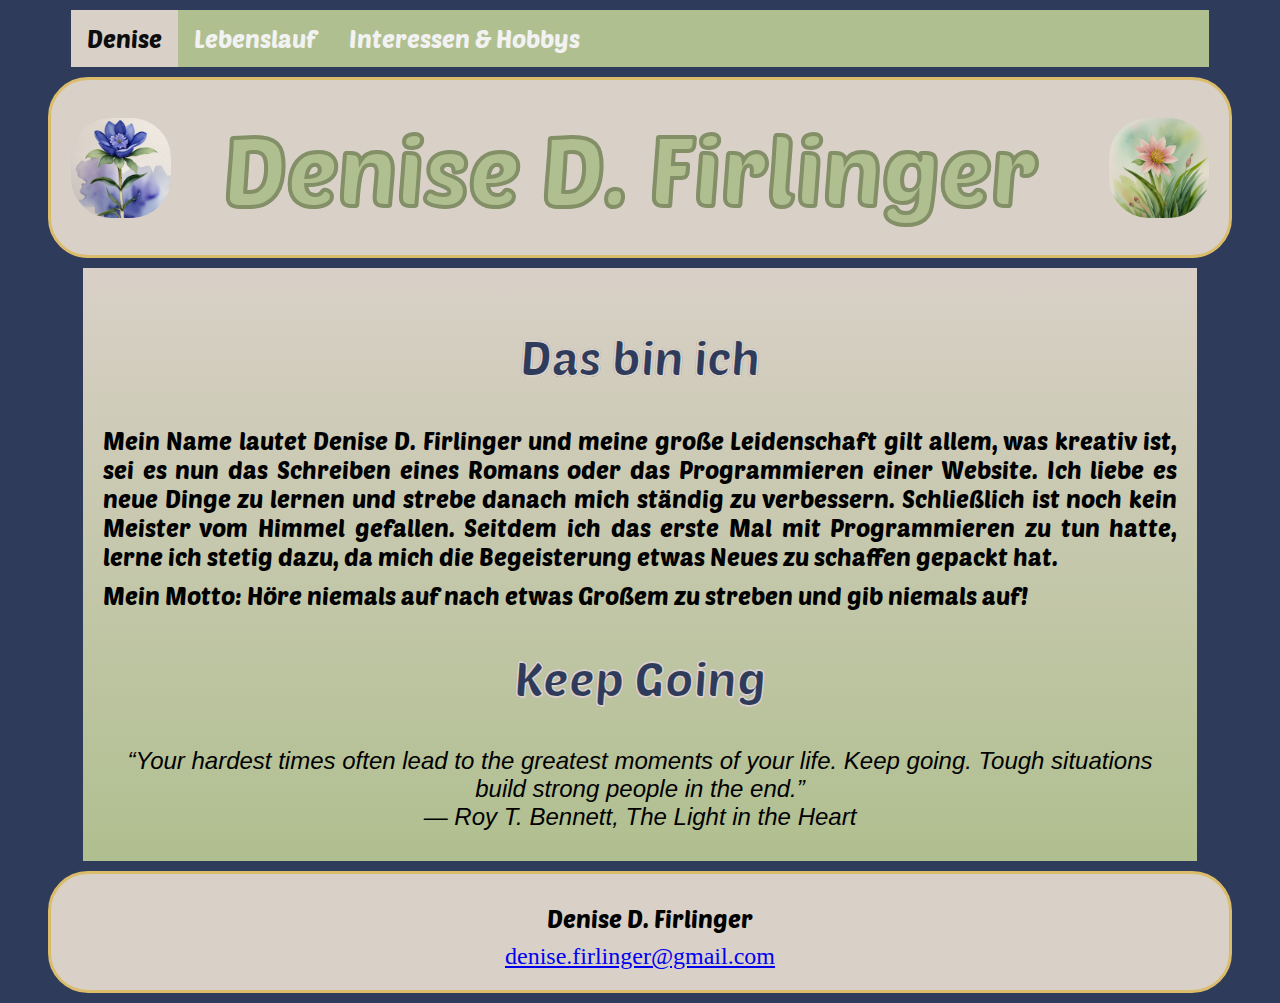
<file: index.html>
<!DOCTYPE html>
<html lang="en">
<head>
    <meta charset="UTF-8">
    <meta name="viewport" content="width=device-width, initial-scale=1.0">
    <title>Website von Denise</title>
    <link rel="preconnect" href="https://fonts.googleapis.com">
    <link rel="preconnect" href="https://fonts.gstatic.com" crossorigin>
    <link href="https://fonts.googleapis.com/css2?family=Poetsen+One&display=swap" rel="stylesheet">
    <link rel="stylesheet" href="./style.css">
</head>
<body>
    <div class="topnav">
        <a class="active" href="index.html">Denise</a>
        <a href="./CV/curriculum_vitae.html">Lebenslauf</a>
        <a href="./Hobbys/hobby.html">Interessen & Hobbys</a>
    </div>
    <div class="title">
        <img src="./assets/images/flowerBlue2.jpeg" alt="flower blue" width="100px" class="img1">
        <h1>Denise D. Firlinger</h1>  
        <img src="./assets/images/flowerPink.jpeg" alt="flower pink" width="100px" class="img2">
    </div>
    <div class="body">
        <h2>Das bin ich</h2>
        <p class="itsme">Mein Name lautet Denise D. Firlinger und meine große Leidenschaft gilt allem, was kreativ ist, 
            sei es nun das Schreiben eines Romans oder das Programmieren einer Website. Ich liebe es neue Dinge zu lernen 
            und strebe danach mich ständig zu verbessern. Schließlich ist noch kein Meister vom Himmel gefallen. Seitdem 
            ich das erste Mal mit Programmieren zu tun hatte, lerne ich stetig dazu, da mich die Begeisterung etwas Neues 
            zu schaffen gepackt hat.
        </p>
        <p>Mein Motto: Höre niemals auf nach etwas Großem zu streben und gib niemals auf!</p>
        <h2>Keep Going</h2>
        <p class="quote">“Your hardest times often lead to the greatest moments of your life. Keep going. Tough 
            situations build strong people in the end.”<br>
            ― Roy T. Bennett, The Light in the Heart</p>
    </div>
    <div class="footer">
        <p class="footer-el">Denise D. Firlinger</p>
        <a href="mailto:denise.firlinger@gmail.com">denise.firlinger@gmail.com</a>
    </div>
</body>
</html>
</file>
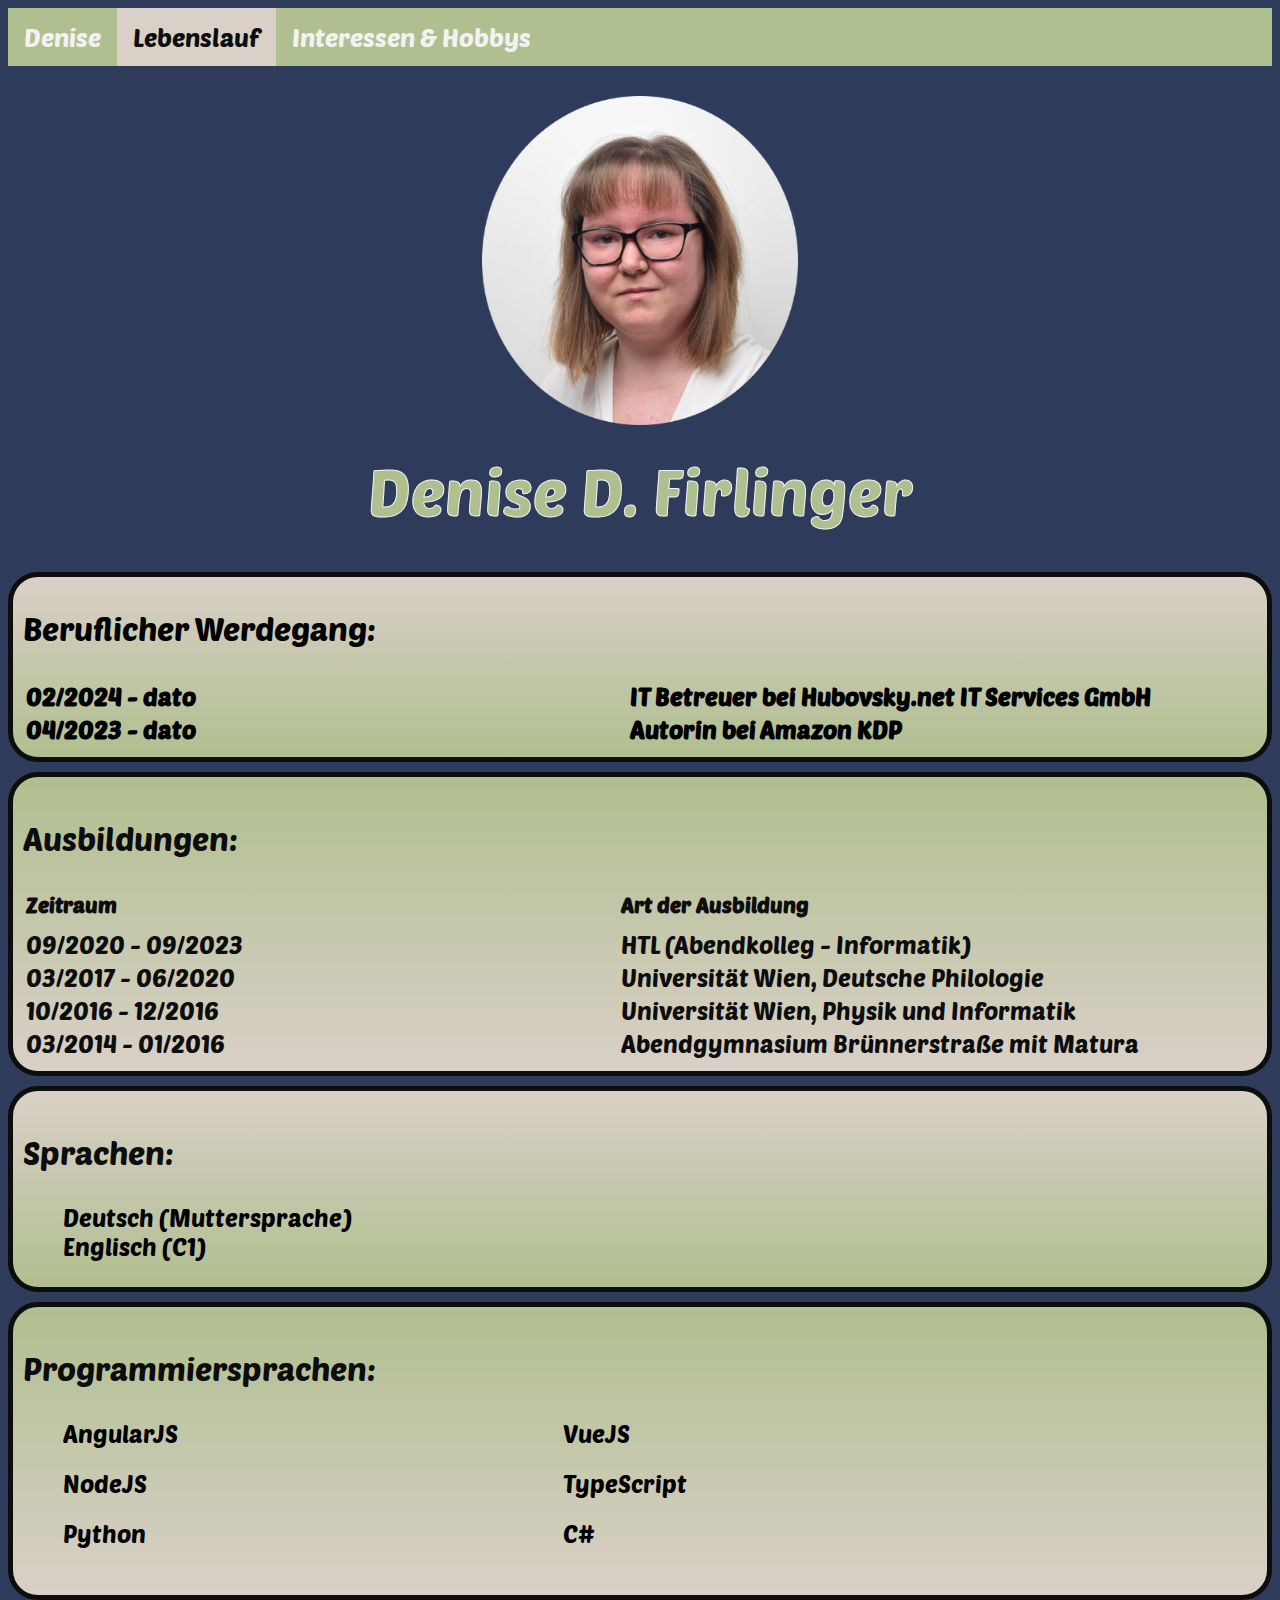
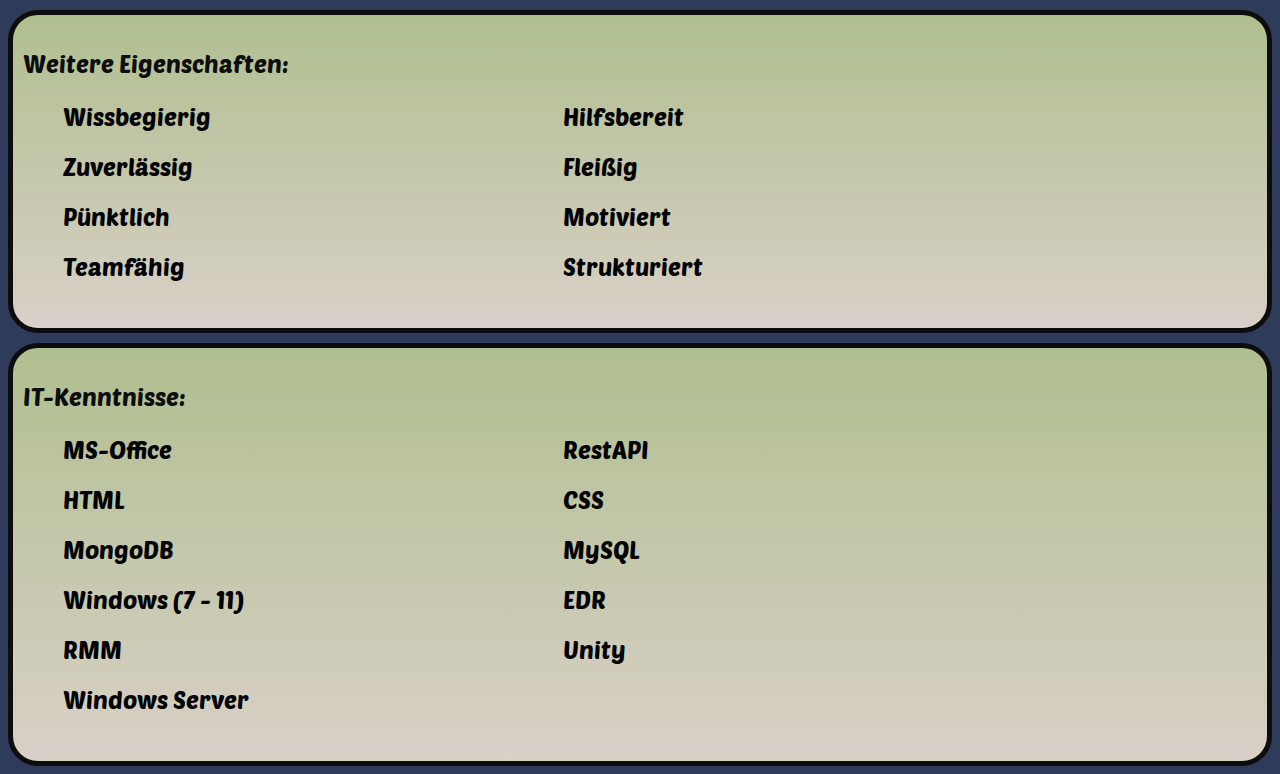
<file: CV/curriculum_vitae.html>
<!DOCTYPE html>
<html lang="en">
<head>
    <meta charset="UTF-8">
    <meta name="viewport" content="width=device-width, initial-scale=1.0">
    <title>Curriculum Vitae</title>
    <link rel="stylesheet" href="./curriculum_vitae.css">
    <link rel="preconnect" href="https://fonts.googleapis.com">
    <link rel="preconnect" href="https://fonts.gstatic.com" crossorigin>
    <link href="https://fonts.googleapis.com/css2?family=Poetsen+One&display=swap" rel="stylesheet">
</head>
<body>
    <div class="topnav">
        <a href="../index.html">Denise</a>
        <a class="active" href="#CV">Lebenslauf</a>
        <a href="../Hobbys/hobby.html">Interessen & Hobbys</a>
    </div>
    <div class="title">
        <img src="../assets/images/Foto.png" alt="computer" class="center">
    </div>
    <div class="container">
        <h1 class="poetsen-one-regular">Denise D. Firlinger</h1>
        <div class="jobs">
            <p>Beruflicher Werdegang: </p>
            <table class="job">
                <tr>
                    <th>02/2024 - dato</th>
                    <th>IT Betreuer bei Hubovsky.net IT Services GmbH</th>
                </tr>
                <tr>
                    <th>04/2023 - dato</th>
                    <th>Autorin bei Amazon KDP</th>
                </tr>
            </table>
        </div>
        <div class="edu">
            <p class="education">Ausbildungen: </p>
            <table>
                <th>Zeitraum</th>
                <th>Art der Ausbildung</th>
                <tr>
                    <td>09/2020 - 09/2023</td>
                    <td>HTL (Abendkolleg - Informatik)</td>
                </tr>
                <tr>
                    <td>03/2017 - 06/2020</td>
                    <td>Universität Wien, Deutsche Philologie</td>
                </tr>
                <tr>
                    <td>10/2016 - 12/2016</td>
                    <td>Universität Wien, Physik und Informatik</td>
                </tr>
                <tr>
                    <td>03/2014 - 01/2016</td>
                    <td>Abendgymnasium Brünnerstraße mit Matura</td>
                </tr>
            </table>
        </div>
        <div class="langu">
            <p class="languages">Sprachen: </p>
            <ul>
                <li>Deutsch (Muttersprache)</li>
                <li>Englisch (C1)</li>
            </ul>
        </div>
        <div class="prLang">
            <p class="programLang">Programmiersprachen: </p>
            <ul class="programmingLang">
                <li>AngularJS</li>
                <li>VueJS</li>
                <li>NodeJS</li>
                <li>TypeScript</li>
                <li>Python</li>
                <li>C#</li>
            </ul>
        </div>
        <div class="characteristics">
            <p class="char">Weitere Eigenschaften: </p>
            <ul class="character">
                <li>Wissbegierig</li>
                <li>Hilfsbereit</li>
                <li>Zuverlässig</li>
                <li>Fleißig</li>
                <li>Pünktlich</li>
                <li>Motiviert</li>
                <li>Teamfähig</li>
                <li>Strukturiert</li>
            </ul>
        </div>
        <div class="skills">
            <p class="it">IT-Kenntnisse: </p>
            <ul class="tech">
                <li>MS-Office</li>
                <li>RestAPI</li>
                <li>HTML</li>
                <li>CSS</li>
                <li>MongoDB</li>
                <li>MySQL</li>
                <li>Windows (7 - 11)</li>
                <li>EDR</li>
                <li>RMM</li>
                <li>Unity</li>
                <li>Windows Server</li>
            </ul>
        </div>
    </div>
</body>
</html>
</file>
<file: style.css>
body {
    background-color: #2F3B5B;
}

img {
    border-radius: 40px;
}

.topnav {
    background-color: #B0BF8F;
    overflow: hidden;
    margin-bottom: 10px;
}

.topnav a {
    float: left;
    color: #F2F2F2;
    text-align: center;
    padding: 14px 16px;
    text-decoration: none;
    font-family: "Poetsen One", sans-serif;
    font-size: 1.5rem;
}

.topnav a:hover {
    background-color: #828f67;
    color: #0D0D0D;
}

.topnav a.active {
    background-color: #D9D0C7;
    color: #0D0D0D;
}

.title {
    text-align: center;
    background-color: #D9D0C7;
    padding: 20px;
    border: 3px solid #DBBC6B;
    border-radius: 40px;
    display: flex; 
    justify-content: center; 
    align-items: center; 
}

h1 {
    font-family: "Poetsen One", sans-serif;
    font-size: 6rem;
    color: #B0BF8F;
    -webkit-text-stroke-width: 1px;
    -webkit-text-stroke-color: #828f67;
    text-align: center;
    margin-top: 10px;
}

h2 {
    font-family: "Poetsen One", sans-serif;
    font-size: 3rem;
    color: #2F3B5B;
    -webkit-text-stroke-color: #D9D0C7;
    -webkit-text-stroke-width: 0.5px;
    text-align: center;
}

p {
    font-family: "Poetsen One", sans-serif;
    font-size: 1.5rem;
    text-align: justify;
    margin: 20px;
}

.quote {
    font-style: italic;
    font-family: Arial, Helvetica, sans-serif;
    text-align: center;
}

.footer {
    background-color: #D9D0C7;
    border-radius: 40px;
    border: 3px solid #DBBC6B;
    text-align: center;
    padding: 20px;
}

.footer p {
    margin: 10px;
}

.footer a {
    font-size: 1.5rem;
    margin: 20px;
}


@media (max-width: 360px) { 
    .body {
        width: 80%;
        margin: 10px auto;
        background-image: linear-gradient(#D9D0C7, #B0BF8F);
        padding: 10px;
    }
    
    h1 {
        font-size: 2rem;
        padding: 10px;
    }

    h2 {
        font-size: 2rem;
    }

    img {
        width: 80px; 
    }
}

@media (min-width: 361px) { 
    .body {
        width: 85%;
        margin: 10px auto;
        background-image: linear-gradient(#D9D0C7, #B0BF8F);
        padding: 20px;
    }

    .topnav {
        width: 90%;
        margin: 10px auto;
    }

    .title {
        width: 90%;
        margin: 10px auto;
    }

    h1 {
        width: 100%; 
        margin: 10px auto; 
    }

    p {
        width: 100%;
        margin: 10px auto;
    }

    .footer {
        width: 90%;
        margin: 10px auto;
    }

    .footer p {
        text-align: center;
    }

    img {
        width: 100px; 
    }

    .img2 {
        margin-left: 20px; 
    }
}
</file>
<file: CV/curriculum_vitae.css>
/*

#2C4001 - dunkelgrün
#738C16 - hellgrün
#B9BF88 - beige
#D9D3C1 - gelb-beige
#D9ABA0 - pink

#2B3A8C - dunkelblau
#535FA6 - hellblau
#A9B9D9 - sehr helles blau
#B0BF8F - hellgrün
#D9D0C7 - hellrosa

#6B89DB - mittleres blau
#DBBC6B - dunkleres gelb
#0D0D0D - dunkelgrau

*/

.topnav {
    background-color: #B0BF8F;
    overflow: hidden;
    margin-bottom: 10px;
}

.poetsen-one-regular {
    font-family: "Poetsen One", sans-serif;
    font-weight: 400;
    font-style: normal;
  }  

.jobs {
    background-image: linear-gradient(#D9D0C7, #B0BF8F);
    padding: 0px 10px 10px 10px;
    border: 5px solid #0D0D0D;
    border-radius: 30px;
}

.jobs > p {
    font-family: "Poetsen One", "sans-serif";
    font-size: 1.5rem;
}

.jobs  table  tr  th {
    font-size: 1rem;
    font-family: "Poetsen One", sans-serif;
    text-align: left;
    padding-right: 30px;
    width: 300px;
}

.edu {
    background-image: linear-gradient(#B0BF8F, #D9D0C7);
    border: 5px solid #0D0D0D;
    border-radius: 30px;
    margin-top: 10px;
    padding: 10px;
}

.education {
    font-family: "Poetsen One", sans-serif;
    font-size: 1.5rem;
    color: #0D0D0D;
}

.edu th {
    font-size: 1.3rem;
    padding-bottom: 10px;
    color: #0D0D0D;
    font-family: "Poetsen One", sans-serif;
    text-align: left;
}

.edu td {
    width: 250px;
    color: #0D0D0D;
    font-family: "Poetsen One", sans-serif;
    font-size: 1rem;
    text-align: left;
}

.langu {
    background-image: linear-gradient(#D9D0C7, #B0BF8F);
    border: 5px solid #0D0D0D;
    border-radius: 30px;
    margin-top: 10px;
    padding: 10px;
}

.languages {
    font-family: "Poetsen One", sans-serif;
    font-size: 1.5rem;
    color: #0D0D0D;
}

.langu ul li, .character, .tech {
    font-family: "Poetsen One", sans-serif;
    list-style: none;
    font-size: 1rem;
}

.programLang, .char, .it {
    color: #0D0D0D;
    font-family: "Poetsen One", sans-serif;
    font-size: 1.5rem;
}

.prLang, .characteristics, .skills {
    background-image: linear-gradient(#B0BF8F, #D9D0C7);
    border: 5px solid #0D0D0D;
    border-radius: 30px;
    margin-top: 10px;
    padding: 10px;
}

.programmingLang, .character, .tech {
    display: grid;
}

.programmingLang {
    list-style: none;
    font-family: "Poetsen One", sans-serif;
}

@media (max-width: 430px) {
    body {
        background-color: #2F3B5B;
    }

    .title .center {
        width: 70%;
        margin-left: 50px;
        margin-top: 20px;
        margin-bottom: -20px;
        position: static;
        order: 0;
    }

    .foto {
        width: 55%;
        margin-top: -110px;
        margin-left: 65px;
        position: static;
        order: 2;
    }

    h1 {
        margin-top: 20px;
        order: 3;
    }

    .topnav a {
        float: left;
        color: #F2F2F2;
        text-align: center;
        padding: 14px 16px;
        text-decoration: none;
        font-family: "Poetsen One", sans-serif;
        font-size: 15px;
    }

    .topnav a:hover {
        background-color: #828f67;
        color: #0D0D0D;
    }

    .topnav a.active {
        background-color: #D9D0C7;
        color: #0D0D0D;
    }

    h1 {
        -webkit-text-stroke-width: 1px;
        -webkit-text-stroke-color: #F2F2F2;
        color: #86806F;
        font-size: 3rem;
        text-align: center;
        padding-top: -30px;
        order: 3;
      }

      .programmingLang, .character, .tech {
        grid-template-columns: auto;
    }
}

@media (min-width: 431px) {
    body {
        background-color: #2F3B5B;
    }

    .title {
        text-align: center;
    }

    .title .center {
        width: 25%;
        margin-left: auto;
        margin-right: auto;
        margin-top: 20px;
        margin-bottom: -20px;
        position: static;
        flex: 1;
        order: 0;
    }

    .foto {
        width: 55%;
        margin-top: -110px;
        margin-left: 65px;
        position: static;
        order: 2;
    }

    h1 {
        -webkit-text-stroke-width: 1px;
        -webkit-text-stroke-color: #F2F2F2;
        color: #B0BF8F;
        font-size: 4rem;
        text-align: center;
        padding-top: -30px;
        flex: 1;
        order: 3;
      }

    .topnav a {
        float: left;
        color: #F2F2F2;
        text-align: center;
        padding: 14px 16px;
        text-decoration: none;
        font-family: "Poetsen One", sans-serif;
        font-size: 25px;
    }

    .topnav a:hover {
        background-color: #828f67;
        color: #0D0D0D;
    }

    .topnav a.active {
        background-color: #D9D0C7;
        color: #0D0D0D;
    }

    .jobs > p, .education, .languages, .prLang .programLang, .prLang .char, .prLang .it {
        font-family: "Poetsen One", sans-serif;
        font-size: 2rem;
    }

    li, .jobs  table  tr  th, .edu td, .langu ul li {
        font-family: "Poetsen One", sans-serif;
        font-size: 1.5rem;
        width: 900px;
    }

    .programmingLang {
        list-style: none;
        display: grid;
        grid-template-rows: repeat(3, 50px);
        grid-template-columns: repeat(2, 500px);
    }
    
    .character {
        list-style: none;
        display: grid;
        grid-template-rows: repeat(4, 50px);
        grid-template-columns: repeat(2, 500px);
    } 
    
    .tech {
        list-style: none;
        display: grid;
        grid-template-rows: repeat(6, 50px);
        grid-template-columns: repeat(2, 500px);
    }
}
</file>
